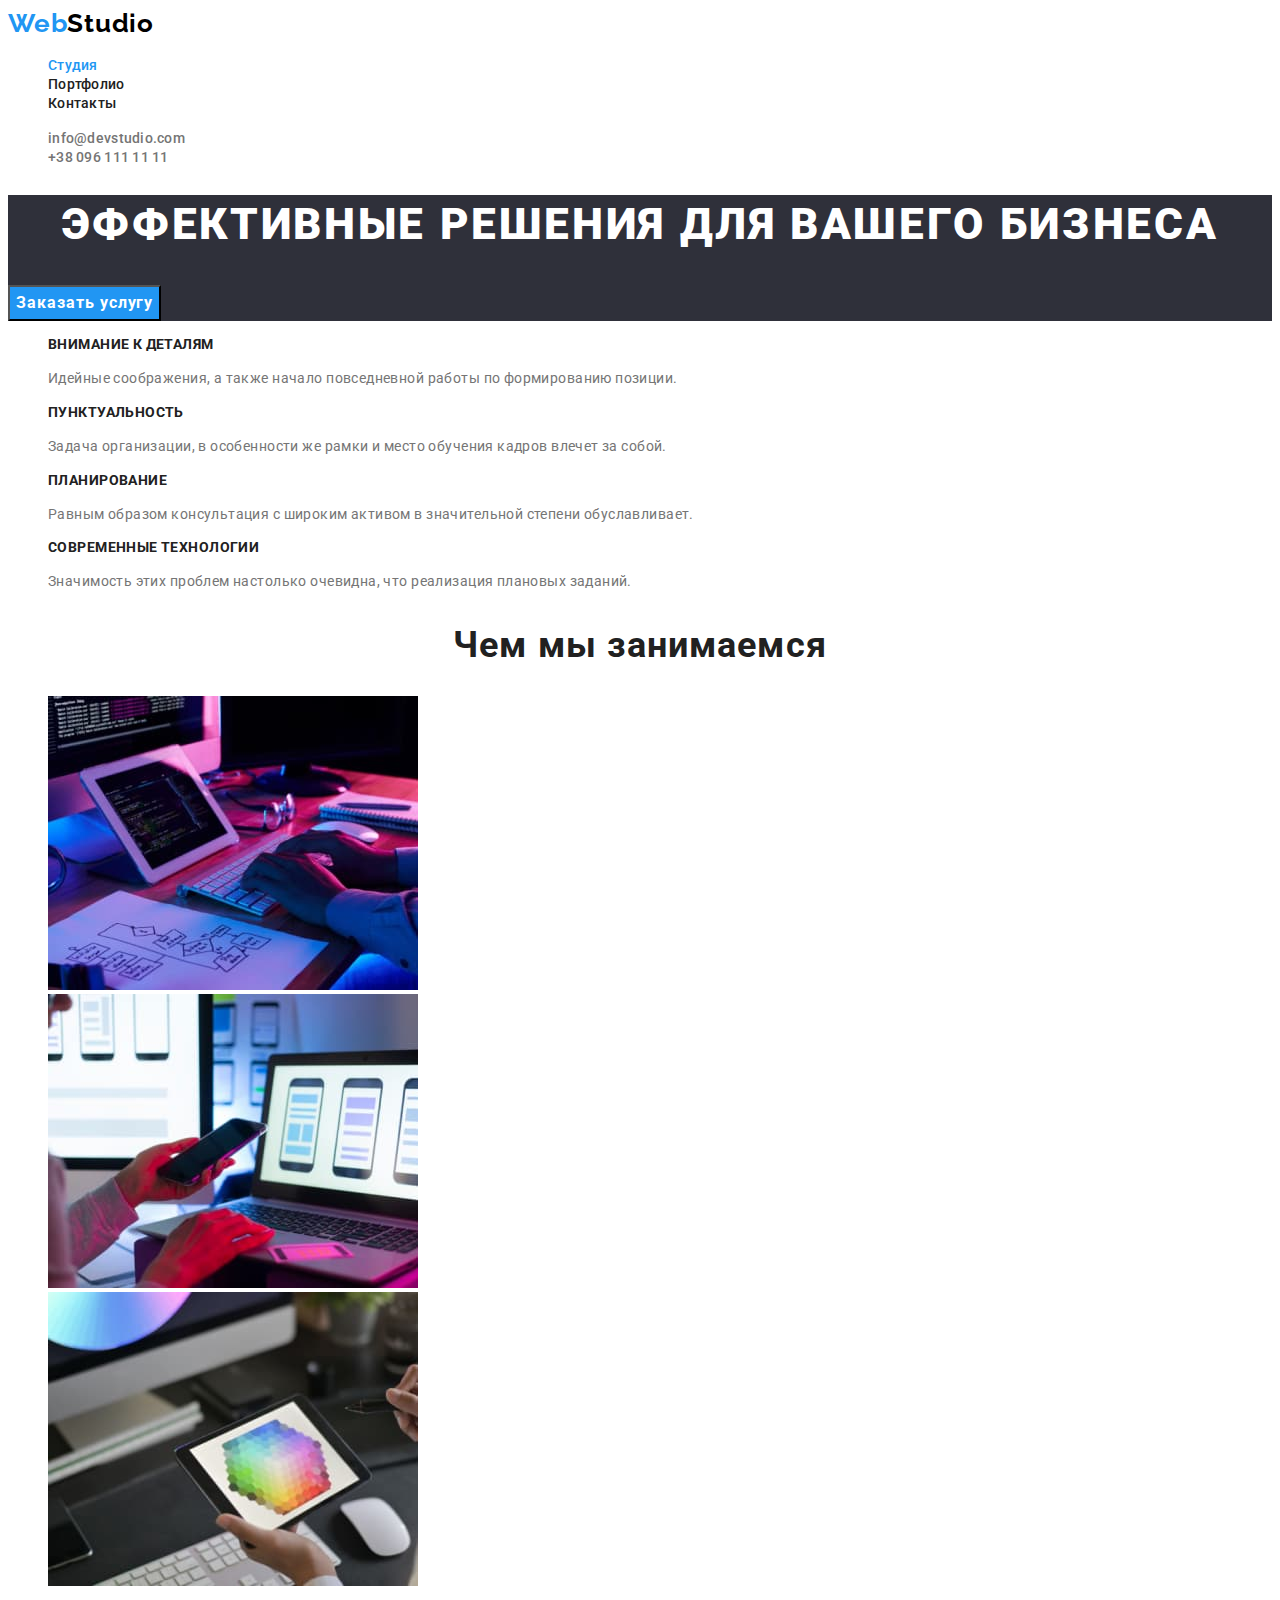
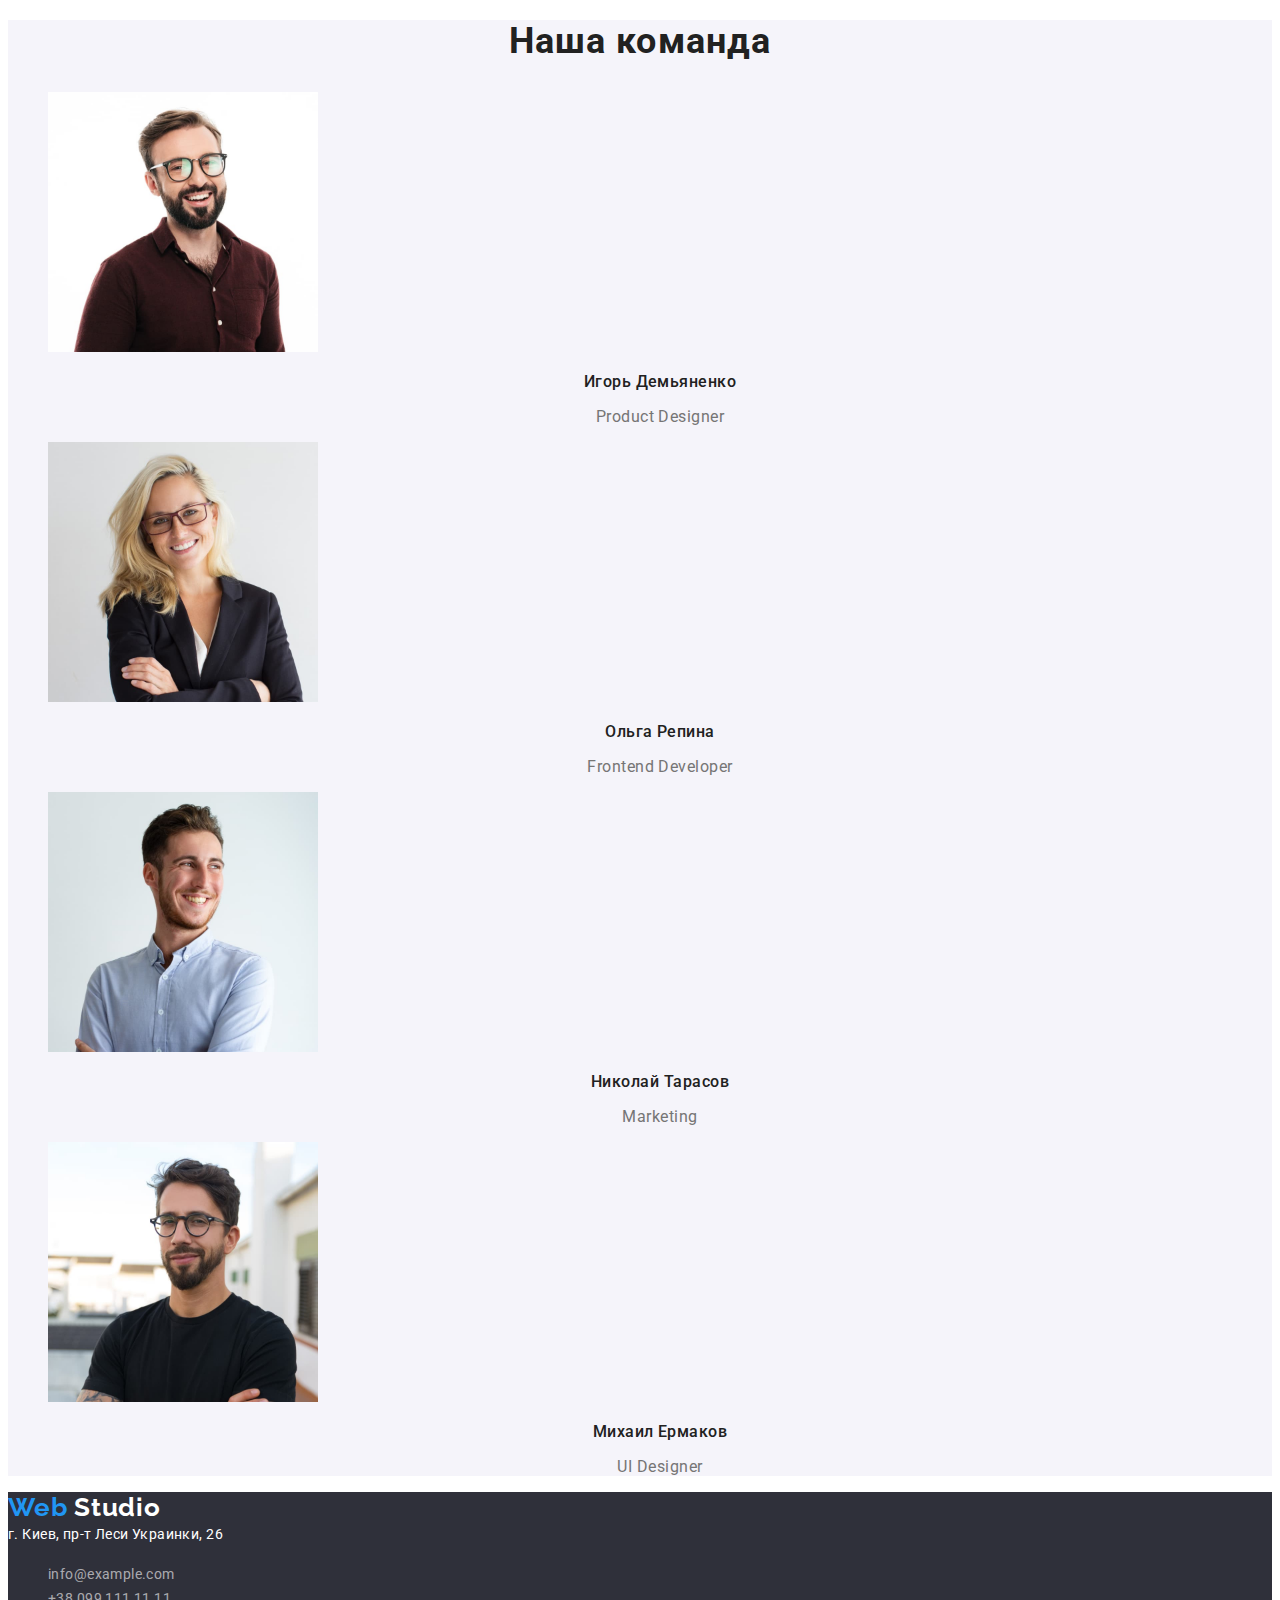
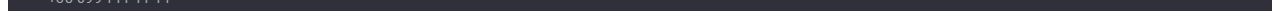
<file: index.html>
<!DOCTYPE html>
<html lang="ru">
  <head>
    <meta charset="UTF-8" />
    <meta http-equiv="X-UA-Compatible" content="IE=edge" />
    <meta name="viewport" content="width=device-width, initial-scale=1.0" />
    <title>Document</title>
    <link rel="preconnect" href="https://fonts.googleapis.com" />
    <link rel="preconnect" href="https://fonts.gstatic.com" crossorigin />
    <link
      href="https://fonts.googleapis.com/css2?family=Raleway:wght@700&family=Roboto:wght@400;500;700;900&display=swap"
      rel="stylesheet"
    />
    <link rel="stylesheet" href="./css/styles.css" />
  </head>
  <body>
    <!--ШАПКА-->
    <header class="header">
      <a class="header-link-main link" href=""
        >Web<span class="header-color">Studio</span></a
      >
      <nav class="header-navigation">
        <ul class="header-list list">
          <li class="header-item">
            <a class="header-link link current" href="">Студия</a>
          </li>
          <li class="header-item">
            <a class="header-link link" href="./portfolio.html">Портфолио</a>
          </li>
          <li class="header-item">
            <a class="header-link link" href="">Контакты</a>
          </li>
        </ul>
      </nav>
      <ul class="header-list-contacts list">
        <li><a class="header-link-mail link" href="">info@devstudio.com</a></li>
        <li><a class="header-link-tel link" href="">+38 096 111 11 11</a></li>
      </ul>
    </header>
    <!--ЗАКАЗ УСЛУГ-->
    <main>
      <section class="section-service">
        <h1 class="section-service-title">
          Эффективные решения для вашего бизнеса
        </h1>
        <button class="section-service-btn" type="button">
          Заказать услугу
        </button>
      </section>
      <!--СФЕРА ДЕЯТЕЛЬНОСТИ-->
      <section class="section-reality">
        <h2 class="visually-hidden">сфера деятельности</h2>
        <ul class="section-reality-list list">
          <li class="section-reality-item">
            <h3 class="section-reality-title">Внимание к деталям</h3>
            <p class="section-reality-text">
              Идейные соображения, а также начало повседневной работы по
              формированию позиции.
            </p>
          </li>
          <li class="section-reality-item">
            <h3 class="section-reality-title">Пунктуальность</h3>
            <p class="section-reality-text">
              Задача организации, в особенности же рамки и место обучения кадров
              влечет за собой.
            </p>
          </li>
          <li class="section-reality-item">
            <h3 class="section-reality-title">Планирование</h3>
            <p class="section-reality-text">
              Равным образом консультация с широким активом в значительной
              степени обуславливает.
            </p>
          </li>
          <li class="section-reality-item">
            <h3 class="section-reality-title">Современные технологии</h3>
            <p class="section-reality-text">
              Значимость этих проблем настолько очевидна, что реализация
              плановых заданий.
            </p>
          </li>
        </ul>
      </section>
      <!--ЧЕМ ЗАНИМАЮТСЯ-->
      <section class="section-class">
        <h2 class="section-class-title">Чем мы занимаемся</h2>
        <ul class="section-class-list list">
          <li class="section-class-item">
            <img src="./img/img1.jpg" alt="ввод кода" width="370" />
          </li>
          <li class="section-class-item">
            <img
              src="./img/img2.jpg"
              alt="картинка с адаптивностью"
              width="370"
            />
          </li>
          <li class="section-class-item">
            <img src="./img/img3.jpg" alt="картинка в пикселях" width="370" />
          </li>
        </ul>
      </section>

      <!--КОМАНДА-->
      <section class="section-team">
        <h2 class="section-team-title">Наша команда</h2>
        <ul class="section-team-list list">
          <li class="section-team-item">
            <img src="./img/img4.jpg" alt="фото Игорь" width="270" />
            <h3 class="section-team-title-second">Игорь Демьяненко</h3>
            <p class="section-team-text">Product Designer</p>
          </li>
          <li class="section-team-item">
            <img src="./img/img5.jpg" alt="фото Ольга" width="270" />
            <h3 class="section-team-title-second">Ольга Репина</h3>
            <p class="section-team-text">Frontend Developer</p>
          </li>
          <li class="section-team-item">
            <img src="./img/img6.jpg" alt="фото Николай" width="270" />
            <h3 class="section-team-title-second">Николай Тарасов</h3>
            <p class="section-team-text">Marketing</p>
          </li>
          <li class="section-team-item">
            <img src="./img/img7.jpg" alt="фото Михаил" width="270" />
            <h3 class="section-team-title-second">Михаил Ермаков</h3>
            <p class="section-team-text">UI Designer</p>
          </li>
        </ul>
      </section>
    </main>
    <!--ПОДВАЛ-->
    <footer class="footer">
      <a class="footer-link-main link" href=""
        >Web <span class="footer-color">Studio</span></a
      >
      <address>
        <a
          class="footer-link-address link"
          href="https://goo.gl/maps/H8JGHKrWeRsaUYGS6"
          target="_blank"
          rel="noopener noindex nofollow"
          >г. Киев, пр-т Леси Украинки, 26</a
        >
      </address>
      <ul class="footer-list list">
        <li>
          <a class="footer-link-mail link" href="mailto:info@example.com"
            >info@example.com</a
          >
        </li>
        <li>
          <a class="footer-link-tel link" href="tel:+380991111111"
            >+38 099 111 11 11</a
          >
        </li>
      </ul>
    </footer>
  </body>
</html>
</file>
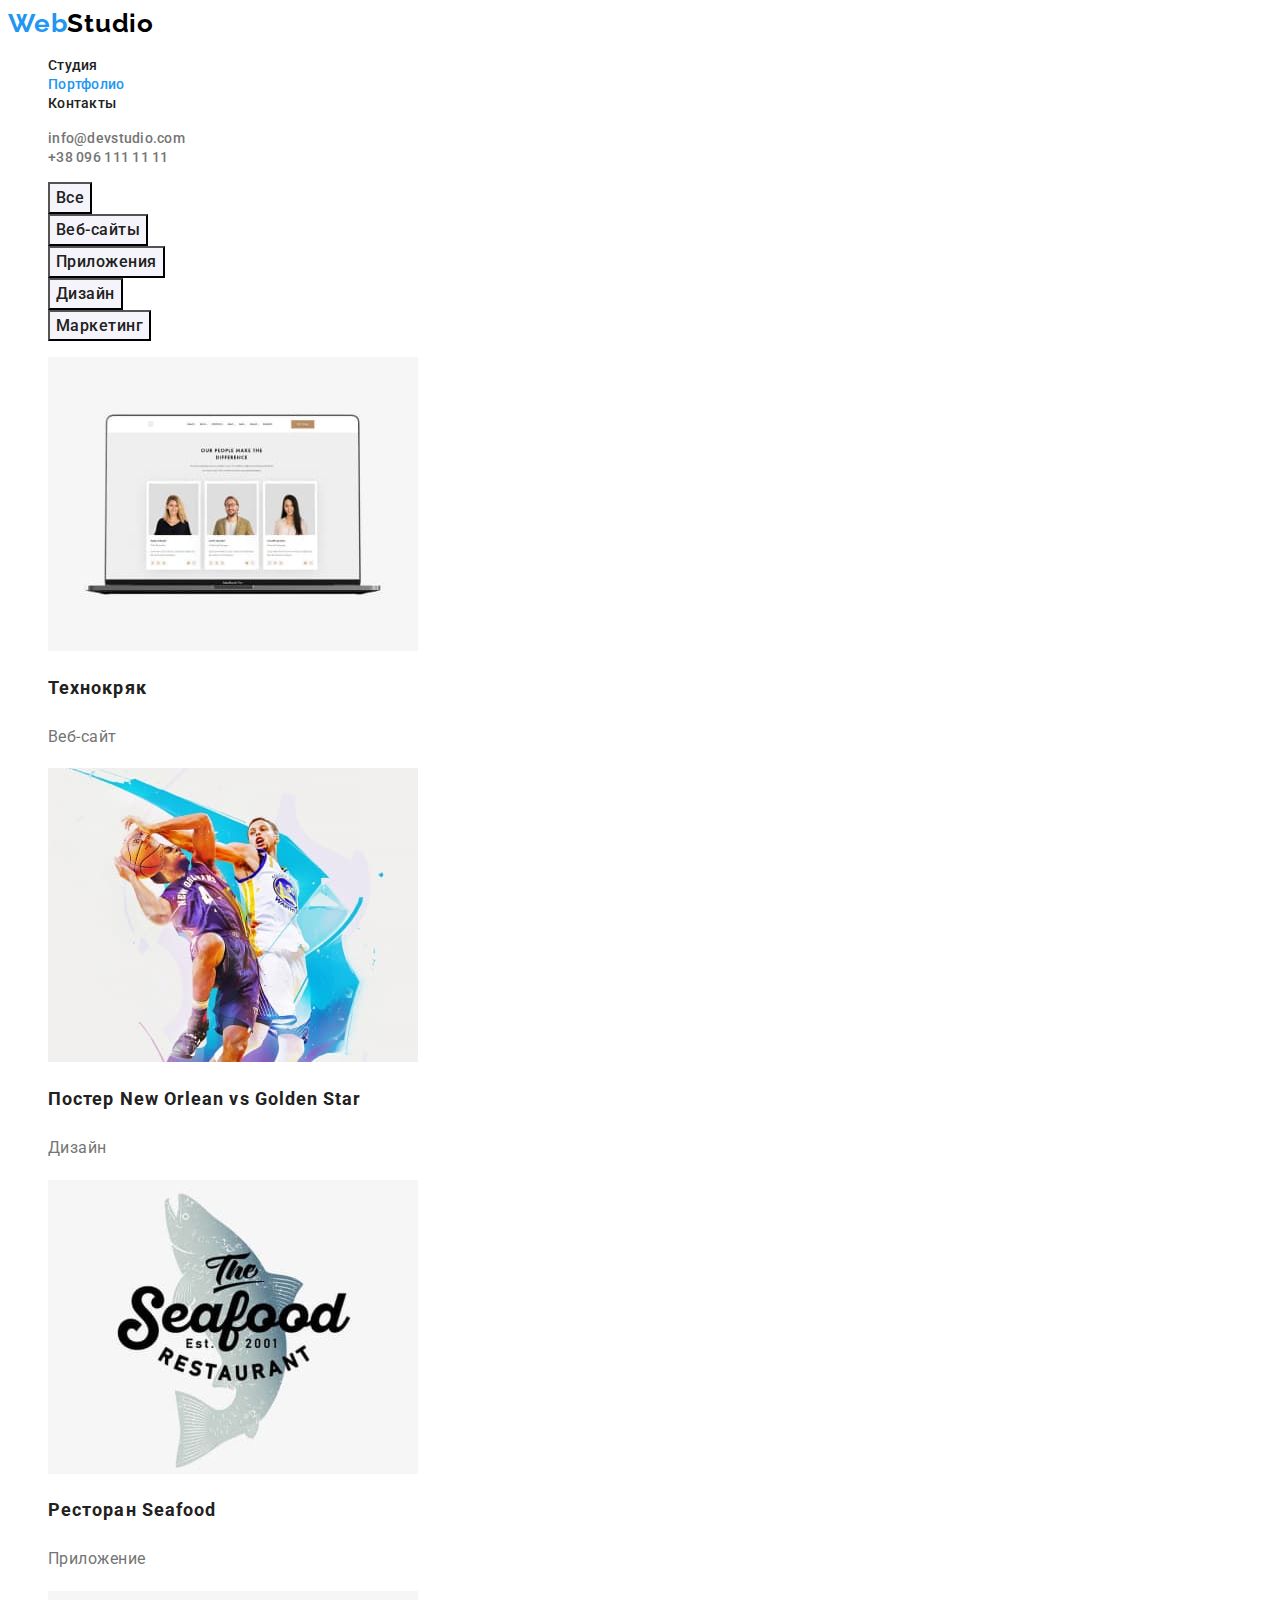
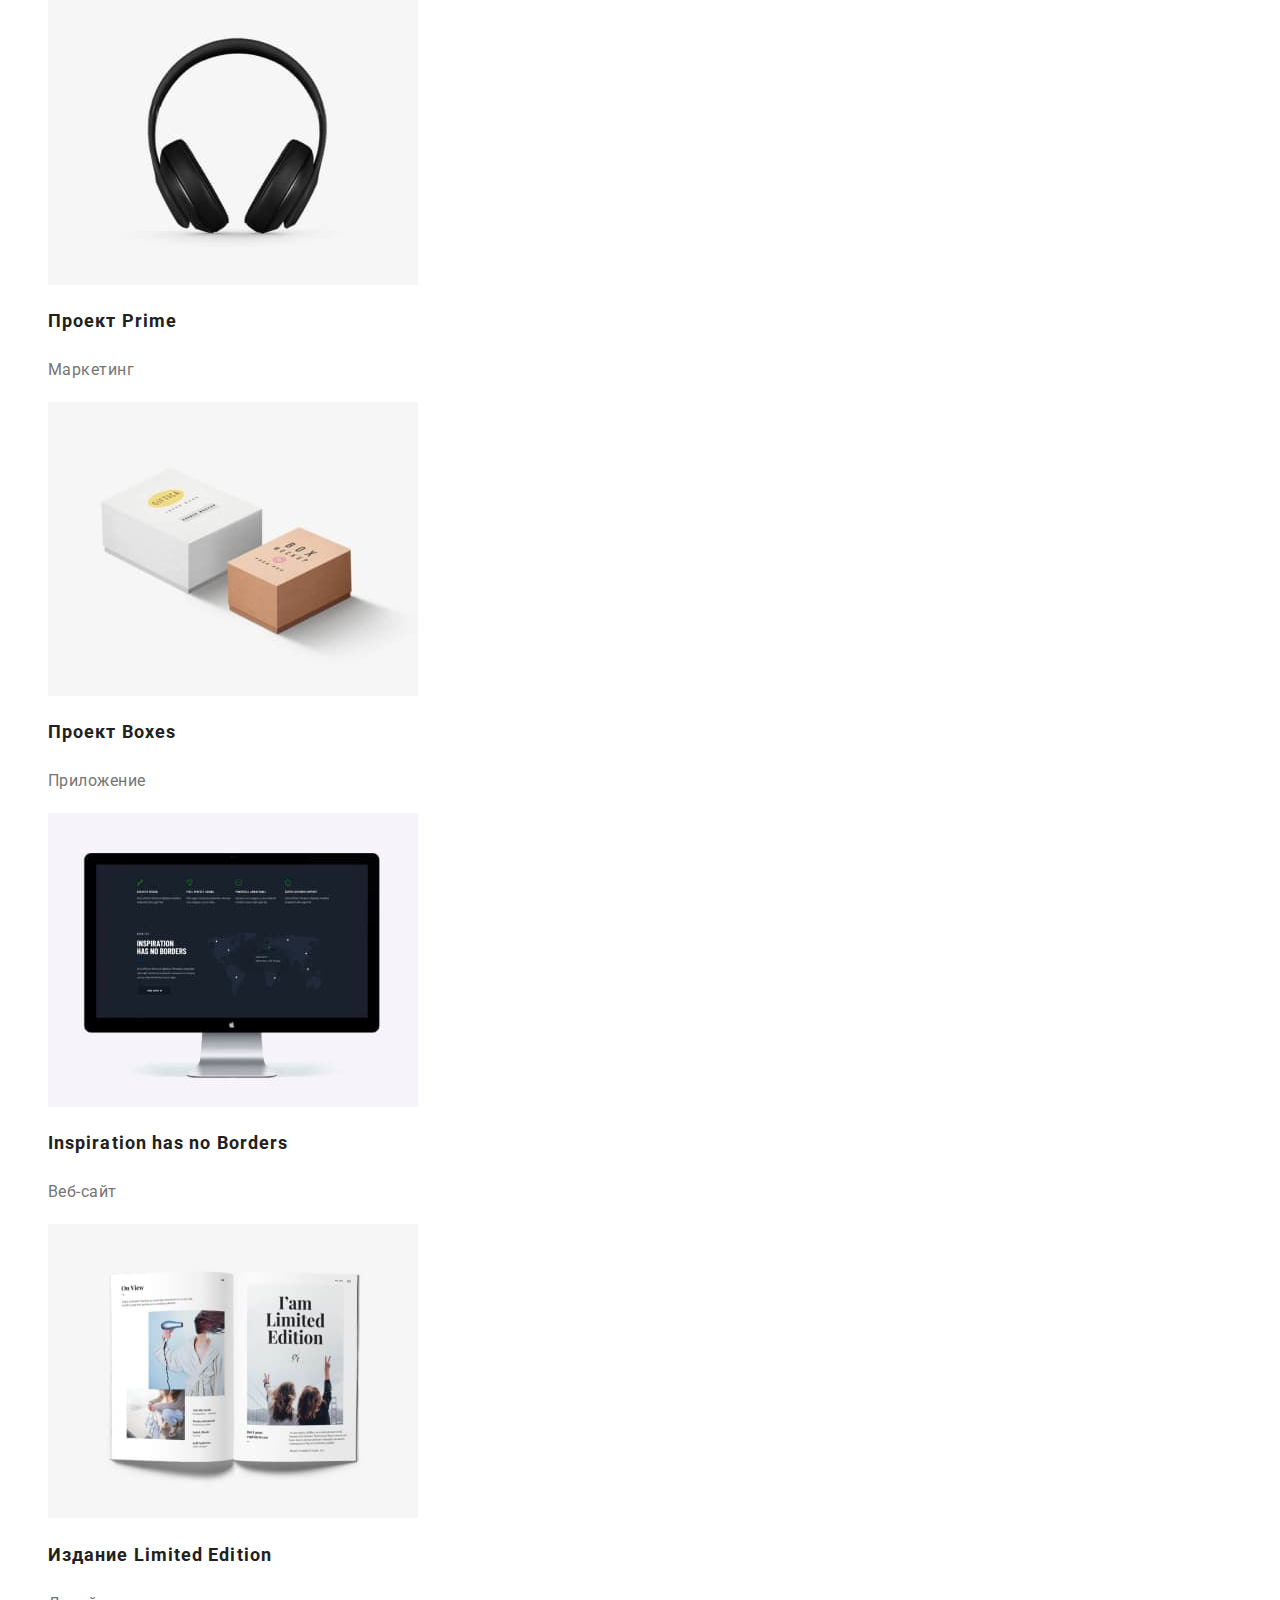
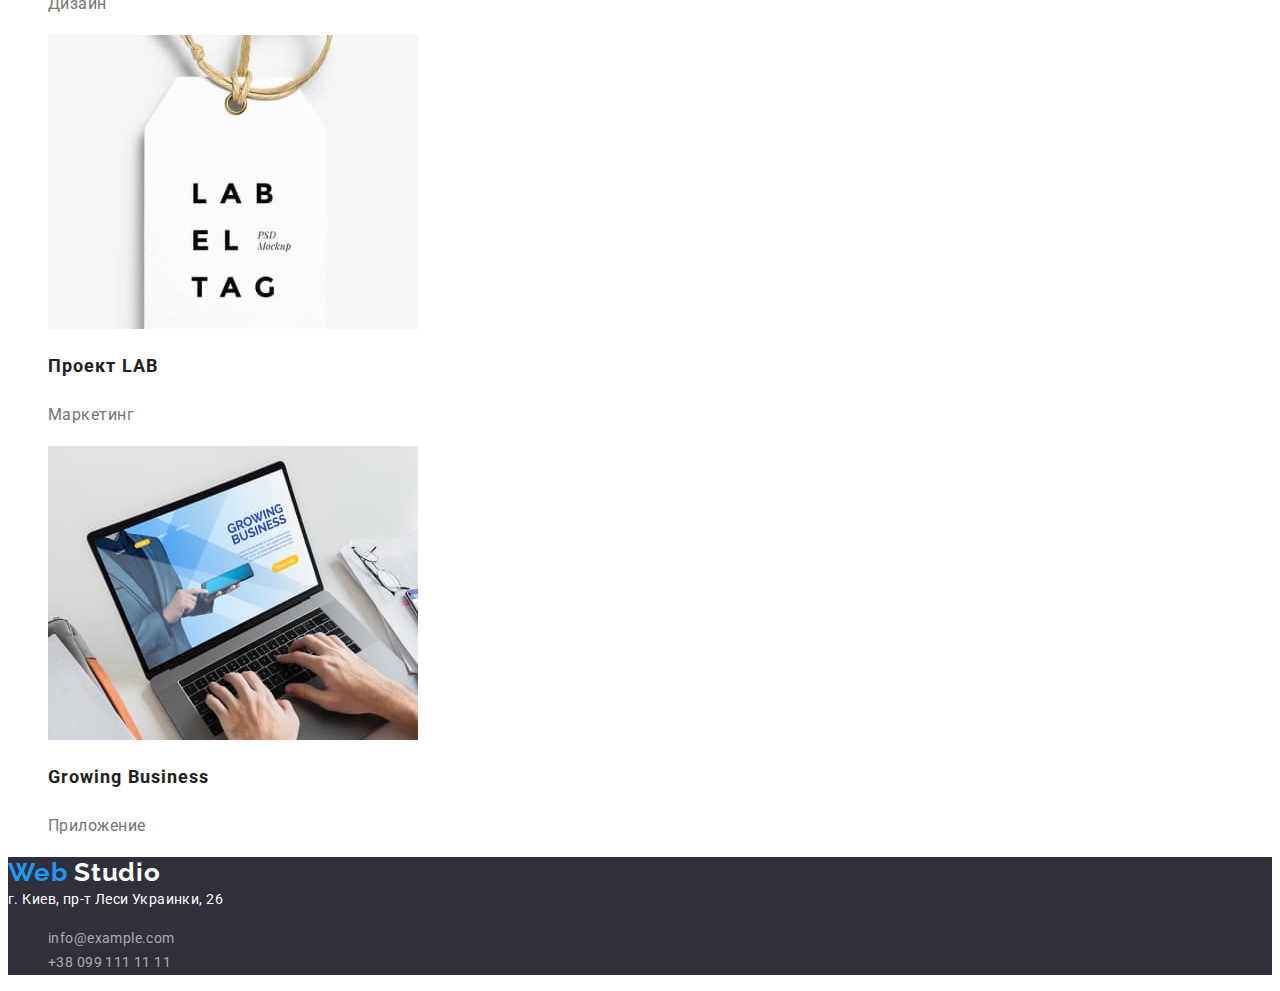
<file: portfolio.html>
<!DOCTYPE html>
<html lang="ru">
  <head>
    <meta charset="UTF-8" />
    <meta http-equiv="X-UA-Compatible" content="IE=edge" />
    <meta name="viewport" content="width=device-width, initial-scale=1.0" />
    <title>Document</title>
    <link rel="preconnect" href="https://fonts.googleapis.com" />
    <link rel="preconnect" href="https://fonts.gstatic.com" crossorigin />
    <link
      href="https://fonts.googleapis.com/css2?family=Raleway:wght@700&family=Roboto:wght@400;500;700;900&display=swap"
      rel="stylesheet"
    />
    <link rel="stylesheet" href="./css/styles.css" />
  </head>
  <body>
    <!--ШАПКА-->
    <header class="header">
      <a class="header-link-main link" href=""
        >Web<span class="header-color">Studio</span></a
      >
      <nav class="header-navigation">
        <ul class="header-list list">
          <li class="header-item">
            <a class="header-link link" href="./index.html">Студия</a>
          </li>
          <li class="header-item">
            <a class="header-link link current" href="">Портфолио</a>
          </li>
          <li class="header-item">
            <a class="header-link link" href="">Контакты</a>
          </li>
        </ul>
      </nav>
      <ul class="header-list-contacts list">
        <li><a class="header-link-mail link" href="">info@devstudio.com</a></li>
        <li><a class="header-link-tel link" href="">+38 096 111 11 11</a></li>
      </ul>
    </header>
    <!--ПОРТФОЛИО-->
    <main>
      <section class="section-portfolio">
        <h1 class="visually-hidden">Портфолио</h1>
        <ul class="section-portfolio-list list">
          <li class="section-portfolio-item">
            <button class="section-portfolio-btn" type="button">Все</button>
          </li>
          <li class="section-portfolio-item">
            <button class="section-portfolio-btn" type="button">
              Веб-сайты
            </button>
          </li>
          <li class="section-portfolio-item">
            <button class="section-portfolio-btn" type="button">
              Приложения
            </button>
          </li>
          <li class="section-portfolio-item">
            <button class="section-portfolio-btn" type="button">Дизайн</button>
          </li>
          <li class="section-portfolio-item">
            <button class="section-portfolio-btn" type="button">
              Маркетинг
            </button>
          </li>
        </ul>
        <ul class="section-portfolio-list-second list">
          <li class="section-portfolio-item-second">
            <a class="section-portfolio-link link" href="">
              <img src="./img/portfolio-img1.jpg" alt="ноутбук" width="370" />
              <h2 class="section-portfolio-title">Технокряк</h2>
              <p class="section-portfolio-text">Веб-сайт</p>
            </a>
          </li>
          <li class="section-portfolio-item-second">
            <a class="section-portfolio-link link" href="">
              <img
                src="./img/portfolio-img2.jpg"
                alt="баскетболисты"
                width="370"
              />
              <h2 class="section-portfolio-title">
                Постер New Orlean vs Golden Star
              </h2>
              <p class="section-portfolio-text">Дизайн</p>
            </a>
          </li>

          <li class="section-portfolio-item-second">
            <a class="section-portfolio-link link" href="">
              <img
                src="./img/portfolio-img3.jpg"
                alt="название ресторана"
                width="370"
              />
              <h2 class="section-portfolio-title">Ресторан Seafood</h2>
              <p class="section-portfolio-text">Приложение</p>
            </a>
          </li>
          <li class="section-portfolio-item-second">
            <a class="section-portfolio-link link" href="">
              <img src="./img/portfolio-img4.jpg" alt="наушники" width="370" />
              <h2 class="section-portfolio-title">Проект Prime</h2>
              <p class="section-portfolio-text">Маркетинг</p>
            </a>
          </li>
          <li class="section-portfolio-item-second">
            <a class="section-portfolio-link link" href="">
              <img src="./img/portfolio-img5.jpg" alt="коробки" width="370" />
              <h2 class="section-portfolio-title">Проект Boxes</h2>
              <p class="section-portfolio-text">Приложение</p>
            </a>
          </li>
          <li class="section-portfolio-item-second">
            <a class="section-portfolio-link link" href="">
              <img src="./img/portfolio-img6.jpg" alt="монитор" width="370" />
              <h2 class="section-portfolio-title">
                Inspiration has no Borders
              </h2>
              <p class="section-portfolio-text">Веб-сайт</p>
            </a>
          </li>
          <li class="section-portfolio-item-second">
            <a class="section-portfolio-link link" href="">
              <img src="./img/portfolio-img7.jpg" alt="книга" width="370" />
              <h2 class="section-portfolio-title">Издание Limited Edition</h2>
              <p class="section-portfolio-text">Дизайн</p>
            </a>
          </li>
          <li class="section-portfolio-item-second">
            <a class="section-portfolio-link link" href="">
              <img src="./img/portfolio-img8.jpg" alt="лейба" width="370" />
              <h2 class="section-portfolio-title">Проект LAB</h2>
              <p class="section-portfolio-text">Маркетинг</p>
            </a>
          </li>
          <li class="section-portfolio-item-second">
            <a class="section-portfolio-link link" href="">
              <img src="./img/portfolio-img9.jpg" alt="макбук" width="370" />
              <h2 class="section-portfolio-title">Growing Business</h2>
              <p class="section-portfolio-text">Приложение</p>
            </a>
          </li>
        </ul>
      </section>
    </main>
    <!--ПОДВАЛ-->
    <footer class="footer">
      <a class="footer-link-main link" href=""
        >Web <span class="footer-color">Studio</span></a
      >
      <address>
        <a
          class="footer-link-address link"
          href="https://goo.gl/maps/H8JGHKrWeRsaUYGS6"
          target="_blank"
          rel="noopener noindex nofollow"
          >г. Киев, пр-т Леси Украинки, 26</a
        >
      </address>
      <ul class="footer-list list">
        <li>
          <a class="footer-link-mail link" href="mailto:info@example.com"
            >info@example.com</a
          >
        </li>
        <li>
          <a class="footer-link-tel link" href="tel:+380991111111"
            >+38 099 111 11 11</a
          >
        </li>
      </ul>
    </footer>
  </body>
</html>
</file>
<file: css/styles.css>
:root {
  --header-color: #2196f3;
  --title-color: #212121;
  --text-color: #757575;
}
body {
  font-family: "Roboto", "Raleway", sans-serif;
  color: #000000;
}

.link {
  text-decoration: none;
}
.list {
  list-style: none;
}
/* ----------------------ШАПКА-------------------------- */
.header-link-main {
  font-family: "Raleway";
  font-weight: 700;
  font-size: 26px;
  line-height: 1.19;
  letter-spacing: 0.03em;
  color: var(--header-color);
}

.header-color {
  color: #000000;
}
.header-link {
  font-weight: 500;
  font-size: 14px;
  line-height: 1.14;
  letter-spacing: 0.02em;
  color: #212121;
}
.current {
  color: var(--header-color);
}
.header-link:hover,
.header-link:focus {
  color: var(--header-color);
}
.header-link-mail,
.header-link-tel {
  font-family: "Roboto";
  font-style: normal;
  font-weight: 500;
  font-size: 14px;
  line-height: 1.14;
  letter-spacing: 0.02em;
  color: #757575;
}
.header-link-tel:hover,
.header-link-tel:focus {
  color: var(--header-color);
}
.header-link-mail:hover,
.header-link-mail:focus {
  color: var(--header-color);
}
/* -------------------ЗАКАЗ УСЛУГ------------------ */
.section-service {
  background-color: #2f303a;
}
.section-service-title {
  font-weight: 900;
  font-size: 44px;
  line-height: 1.36;
  text-align: center;
  letter-spacing: 0.06em;
  text-transform: uppercase;
  color: #ffffff;
}
.section-service-btn {
  font-family: "Roboto";
  font-style: normal;
  font-weight: 700;
  font-size: 16px;
  line-height: 1.88;
  display: flex;
  align-items: center;
  text-align: center;
  letter-spacing: 0.06em;
  cursor: pointer;
  color: #ffffff;
  background-color: #2196f3;
}
.section-service-btn:hover {
  background-color: #2f303a;
}
/* -----------------------СФЕРА ДЕЯТЕЛЬНОСТИ------------------------ */
.visually-hidden {
  position: absolute;
  width: 1px;
  height: 1px;
  margin: -1px;
  border: 0;
  padding: 0;
  white-space: nowarp;
  clip-path: insert(100%);
  clip: rect(0 0 0 0);
  overflow: hidden;
}
.section-reality-title {
  font-weight: 700;
  font-size: 14px;
  line-height: 1.14;
  letter-spacing: 0.03em;
  text-transform: uppercase;
  color: var(--title-color);
}

.section-reality-text {
  font-size: 14px;
  line-height: 1.71;
  letter-spacing: 0.03em;
  color: var(--text-color);
}
/* ------------------ЧЕМ ЗАНИМАЮТСЯ-------------------------- */
.section-class-title {
  font-weight: 700;
  font-size: 36px;
  line-height: 1.17;
  text-align: center;
  letter-spacing: 0.03em;
  color: var(--title-color);
}
/* --------------------КОМАНДА------------------------------- */
.section-team {
  background-color: #f5f4fa;
}
.section-team-title {
  font-weight: 700;
  font-size: 36px;
  line-height: 1.17;
  text-align: center;
  letter-spacing: 0.03em;
  color: var(--title-color);
}
.section-team-title-second {
  font-weight: 500;
  font-size: 16px;
  line-height: 1.19;
  text-align: center;
  letter-spacing: 0.03em;
  color: var(--title-color);
}
.section-team-text {
  font-size: 16px;
  line-height: 1.19;
  text-align: center;
  letter-spacing: 0.03em;
  color: var(--text-color);
}
/* ---------------------ПОДВАЛ----------------------------- */
.footer {
  background-color: #2f303a;
}
.footer-link-main {
  font-family: "Raleway";
  font-weight: 700;
  font-size: 26px;
  line-height: 1.19;
  letter-spacing: 0.03em;
  color: #2196f3;
}
.footer-color {
  color: #ffffff;
}
.footer-link-address {
  font-weight: 400;
  font-size: 14px;
  line-height: 1.71;
  letter-spacing: 0.03em;
  font-style: normal;
  color: #ffffff;
}
.footer-link-mail {
  font-weight: 400;
  font-size: 14px;
  line-height: 1.71;
  letter-spacing: 0.03em;
  color: rgba(255, 255, 255, 0.6);
}
.footer-link-tel {
  font-weight: 400;
  font-size: 14px;
  line-height: 1.71;
  letter-spacing: 0.03em;
  color: rgba(255, 255, 255, 0.6);
}
/* ----------------ПОРТФОЛИО---------------------- */
.section-portfolio-btn {
  font-family: "Roboto";
  font-style: normal;
  font-weight: 500;
  font-size: 16px;
  line-height: 1.62;
  text-align: center;
  letter-spacing: 0.03em;
  cursor: pointer;
  color: #212121;
  background: #f5f4fa;
}
.section-portfolio-btn:hover,
.section-portfolio-btn:focus {
  color: #ffffff;
  background-color: #2196f3;
}
.section-portfolio-title {
  font-weight: 700;
  font-size: 18px;
  line-height: 2;
  letter-spacing: 0.06em;
  color: var(--title-color);
}
.section-portfolio-text {
  font-size: 16px;
  line-height: 1.88;
  letter-spacing: 0.03em;
  color: var(--text-color);
}
</file>
